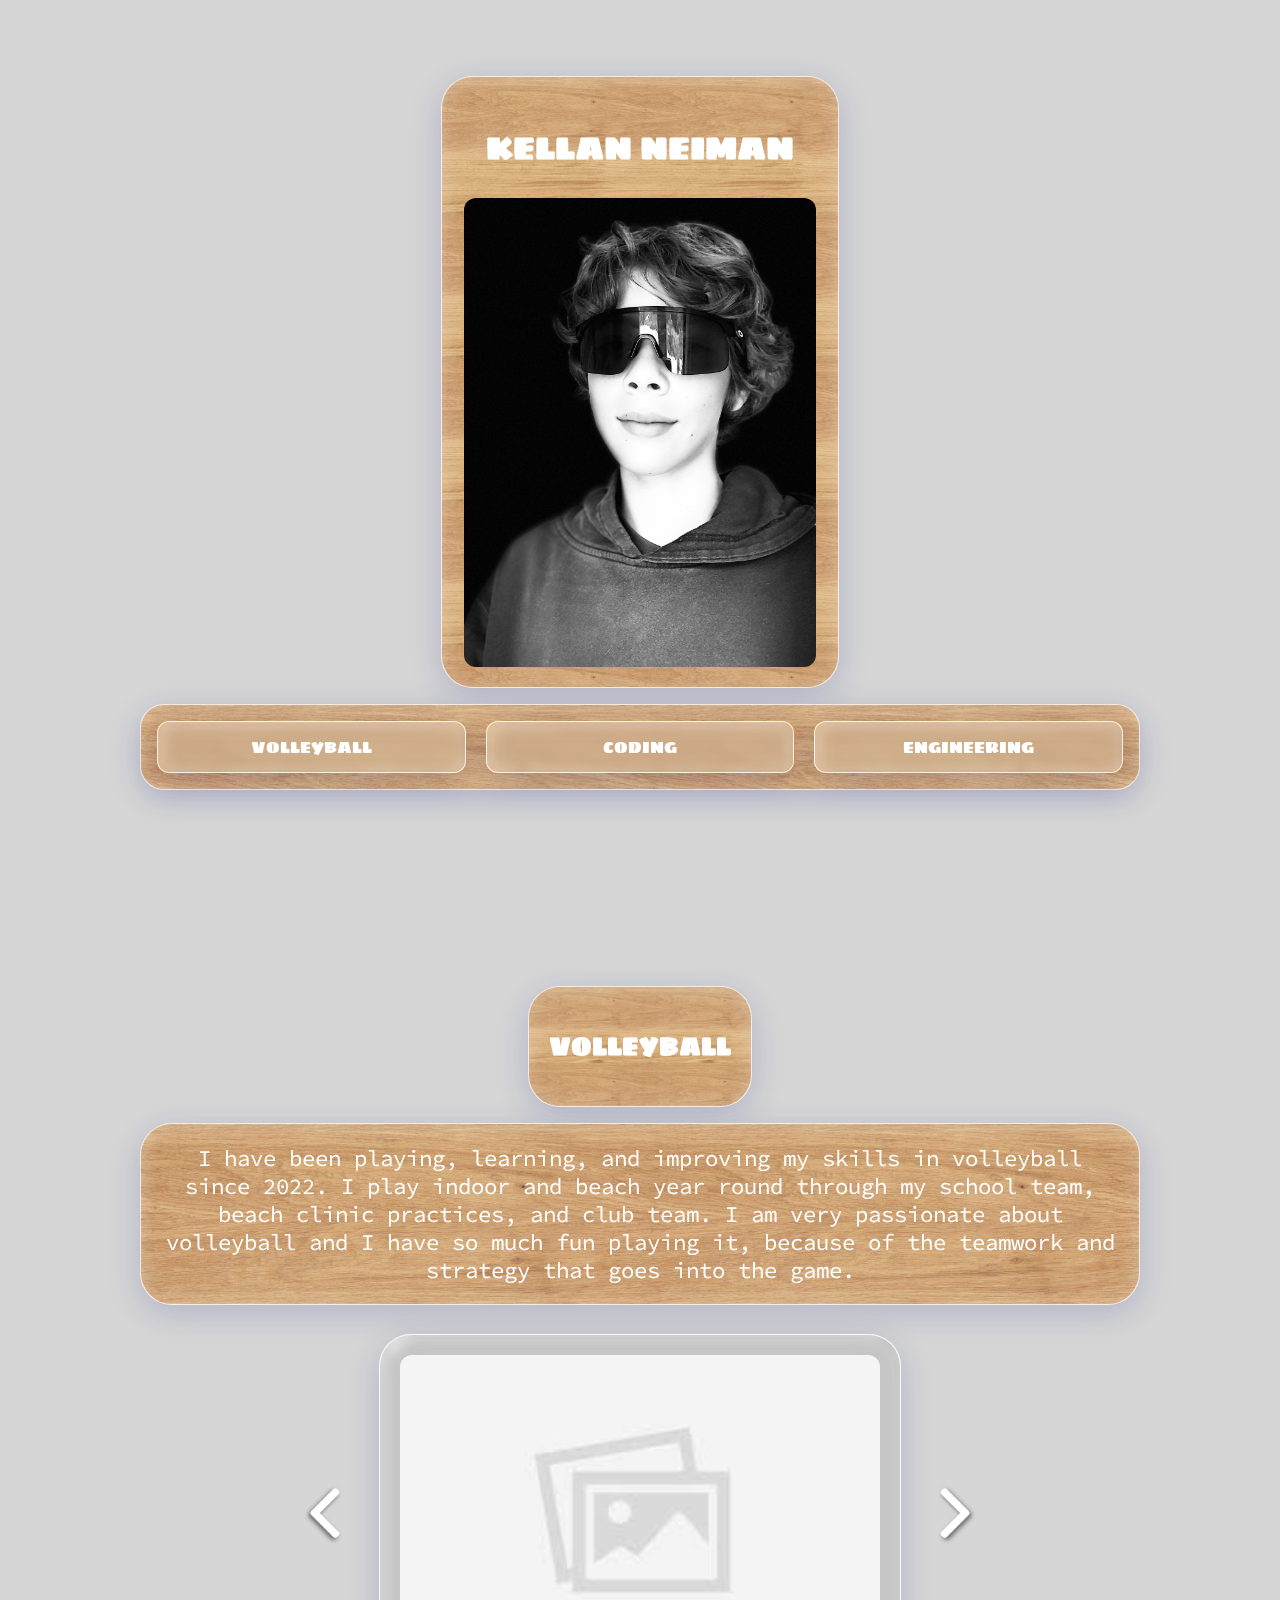
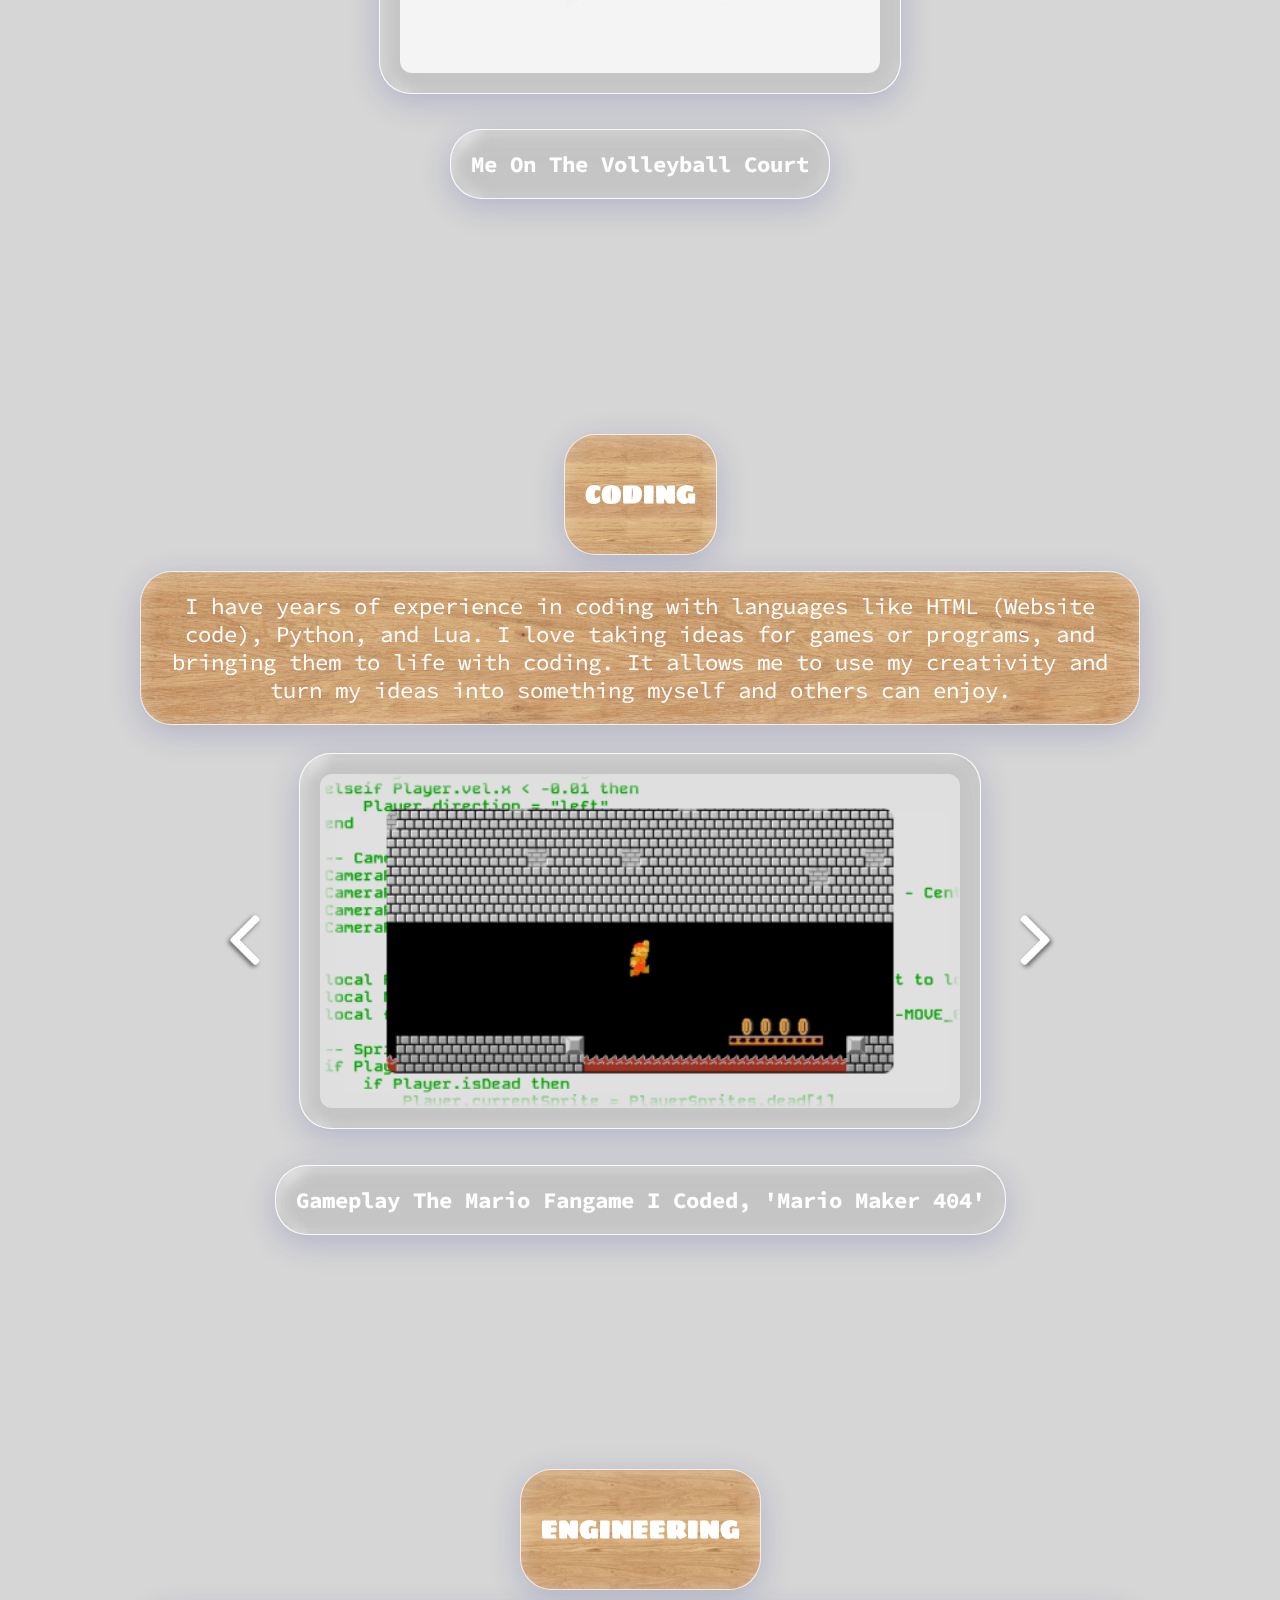
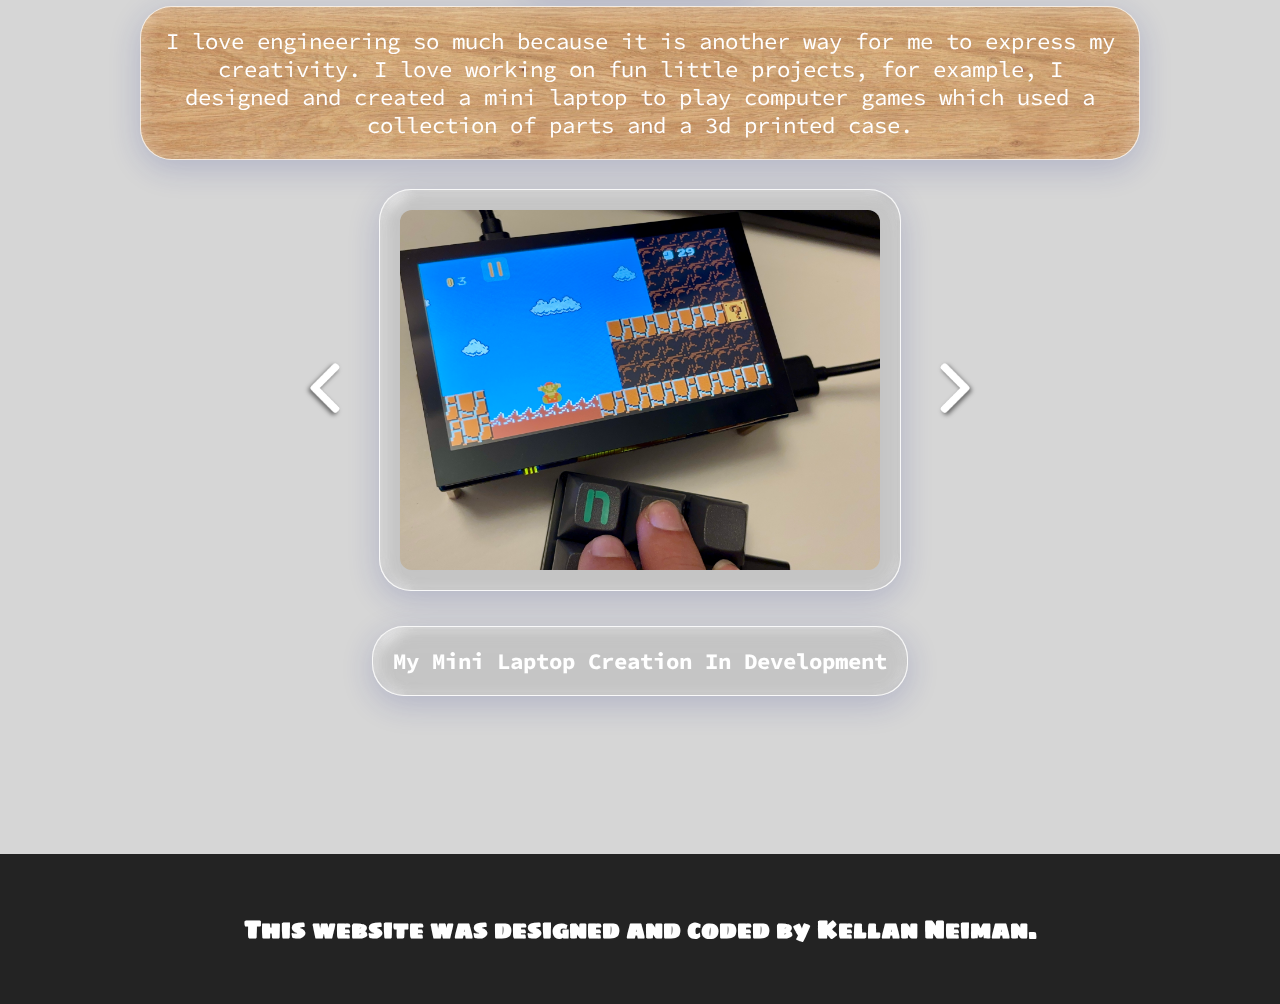
<file: KellanNeimanV3/index.html>
<!DOCTYPE html>
<html>

<head>
  <meta charset="utf-8">
  <meta name="viewport" content="width=device-width, initial-scale=1">

  <title>Kellan Neiman</title>
  <link href="style.css" rel="stylesheet" type="text/css" />
  <link href="slideshow.css" rel="stylesheet" type="text/css" />


  <link rel="preconnect" href="https://fonts.googleapis.com">
  <link rel="preconnect" href="https://fonts.gstatic.com" crossorigin>
  <link
    href="https://fonts.googleapis.com/css2?family=Sigmar+One&family=Source+Code+Pro:ital,wght@0,200..900;1,200..900&display=swap"
    rel="stylesheet">
</head>

<body>
  <div class="spacer-small"></div>
  <div class="container">

    <div class="wood flex-col-center">
      <h1 style="margin: 1.5rem; font-size:2rem">KELLAN NEIMAN</h1>
      <img src="assets/me1.jpeg" alt="Kellan Neiman" style="width: 22rem;">
    </div>
  </div>
  <nav class="wood" id="top-bar">
    <button class="btn-glass glass item" id="btn-vb">VOLLEYBALL</button>
    <button class="btn-glass glass item" id="btn-coding">CODING</button>
    <button class="btn-glass glass item" id="btn-engineering">ENGINEERING</button>
    <!-- <button class="btn-glass glass item" id="btn-chess">CHESS</button> -->
  </nav>

  <div class="spacer"></div>
  <div class="spacer-small" id="mark-vb"></div>
  <div class="wood" style="margin: 1rem;">
    <h2>VOLLEYBALL</h2>
  </div>
  <p class="wood center desc limit">I have been playing, learning, and improving my skills in volleyball since 2022. I
    play indoor and beach year round through my school team, beach clinic practices, and club team. I am very passionate
    about volleyball and I have so much fun playing it, because of the teamwork and strategy that goes into the game.
  </p>
  <!-- image and description -->
  <div class="slideshow-wrapper" data-category="volleyball">
    <div class="slideshow-main">
      <button class="arrow-btn left-arrow">
        <img src="assets/rightarrow.png" class="arrow-img" alt="Previous">
      </button>
      <div class="glass flex-row-center slide-image-container">
        <img src="assets/placeholder.jpeg" alt="Kellan playing volleyball" class="active-slide-img"
          style="width: 30rem;">
      </div>
      <button class="arrow-btn right-arrow">
        <img src="assets/rightarrow.png" class="arrow-img" alt="Next">
      </button>
    </div>
    <p class="glass desc font-bold active-slide-caption">Me On The Volleyball Court</p>
  </div>
  <div class="spacer"></div>
  <div class="spacer-small" id="mark-coding"></div>

  <div class="wood" style="margin: 1rem;">
    <h2>CODING</h2>
  </div>
  <p class="wood center desc limit">I have years of experience in coding with languages like HTML (Website code),
    Python, and Lua. I love taking ideas for games or programs, and bringing them to life with coding. It allows me to
    use my
    creativity and turn my ideas into something myself and others can enjoy.</p>
  <!-- image and description -->
  <div class="slideshow-wrapper" data-category="coding">
    <div class="slideshow-main">
      <button class="arrow-btn left-arrow">
        <img src="assets/rightarrow.png" class="arrow-img" alt="Previous">
      </button>
      <div class="glass flex-row-center slide-image-container">
        <img src="assets/projectimg1.png" alt="Mario Maker 404 Gameplay" class="active-slide-img" style="width: 40rem;">
      </div>
      <button class="arrow-btn right-arrow">
        <img src="assets/rightarrow.png" class="arrow-img" alt="Next">
      </button>
    </div>
    <p class="glass desc font-bold active-slide-caption">Gameplay The Mario Fangame I Coded, 'Mario Maker 404'</p>
  </div>
  <div class="spacer"></div>
  <div class="spacer-small" id="mark-engineering"></div>

  <div class="wood" style="margin: 1rem;">
    <h2>ENGINEERING</h2>
  </div>
  <p class="wood center desc limit">I love engineering so much because it is another way for me to express my
    creativity. I love working on fun little projects, for example, I designed and created a mini laptop to play
    computer games which used a collection of parts and a 3d printed case.</p>
  <!-- image and description -->
  <div class="slideshow-wrapper" data-category="engineering">
    <div class="slideshow-main">
      <button class="arrow-btn left-arrow">
        <img src="assets/rightarrow.png" class="arrow-img" alt="Previous">
      </button>
      <div class="glass flex-row-center slide-image-container">
        <img src="assets/engineering.jpg" alt="Mini Laptop Project" class="active-slide-img" style="width: 30rem;">
      </div>
      <button class="arrow-btn right-arrow">
        <img src="assets/rightarrow.png" class="arrow-img" alt="Next">
      </button>
    </div>
    <p class="glass desc font-bold active-slide-caption">My Mini Laptop Creation In Development</p>
  </div>
  <div class="spacer"></div>

  <footer id="footer">
    <h2>This website was designed and coded by Kellan Neiman.</h2>
  </footer>

  <script src="script.js"></script>
</body>

</html>
</file>
<file: KellanNeimanV3/style.css>
html {
  min-height: 100vh;
  width: 100%;
  background-color: #d6d6d6;
  background-repeat: repeat;
  background-size: 120%;
}

body {
  font-family: "Sigmar One", system-ui;
  font-optical-sizing: auto;
  font-weight: normal;
  font-style: normal;
  min-height: 100vh;
  display: flex;
  flex-direction: column;
  /* Stacks items vertically */
  align-items: center;
  /* Centers items horizontally */
  padding: 0;
  color: white;
  cursor: url('assets/cursor.png'), auto;
  margin: 0;
}

* {
  box-sizing: border-box;
}

img {
  border-radius: 0.75rem;
  max-width: 100%;
  height: auto;
}






.glass {
  position: relative;
  background: rgba(245, 245, 245, 0.3);
  backdrop-filter: blur(4px) saturate(180%);
  border: 0.0625rem solid rgba(255, 255, 255, 0.8);
  border-radius: 2rem;
  padding: 1.25rem;
  box-shadow: 0 8px 32px rgba(31, 38, 135, 0.2), inset 0 4px 20px rgba(255, 255, 255, 0.2);
  /* margin: 10px; */
  color: white;
  overflow: hidden;
  /* Ensures the ::after doesn't overflow if it has blur issues at edges */
}

.glass::after {
  content: '';
  position: absolute;
  top: 0;
  left: 0;
  width: 100%;
  height: 100%;
  background: rgba(230, 230, 230, 0.1);
  border-radius: 2rem;
  backdrop-filter: blur(4px);
  box-shadow: inset -10px -8px 0px -11px rgba(255, 255, 255, 1),
    inset 0px -9px 0px -8px rgba(255, 255, 255, 1);
  opacity: 0.6;
  z-index: -1;
  filter: blur(4px) drop-shadow(10px 4px 6px black) brightness(115%);
  pointer-events: none;
}

.btn-glass {
  font-family: "Sigmar One", system-ui;
  font-optical-sizing: auto;
  font-size: 1.25rem;
  font-weight: normal;
  position: relative;
  color: white;
  padding: 0.75rem 1.5rem;
  border-radius: 0.75rem;
  cursor: pointer;
  transition: all 0.3s ease;
  /* margin-top: 0.9375rem; */
  display: inline-block;
  text-decoration: none;
}

.btn-glass::after {
  border-radius: 0.75rem;
}

.btn-glass:hover {
  background: rgba(255, 255, 255, 0.3);
  transform: scale(1.05);
}

.wood {
  background-image: url('assets/oak-wood.jpeg');
  background-repeat: auto;
  background-size: 50%;
  backdrop-filter: blur(4px) saturate(180%);
  border: 0.0625rem solid rgba(255, 255, 255, 0.8);
  border-radius: 2rem;
  padding: 1.25rem;
  box-shadow: 0 8px 32px rgba(31, 38, 135, 0.2), inset 0 4px 20px rgba(255, 255, 255, 0.3);
  /* margin: 10px; */
}

.center {
  margin: auto;
  text-align: center;
}

.spacer {
  height: 120px
}

.spacer-small {
  height: 60px;
}

.item {
  flex: 1;
  font-size: 1rem;
}

.container {
  display: flex;
  flex-wrap: wrap;
  /* allows wrapping on smaller screens */
  justify-content: center;
  align-items: center;
  gap: 25px;
  width: 100%;
  max-width: 1200px;
  /* optional: limit max width */
  margin: 0 auto;
  padding: 1rem;
}

.desc {
  font-size: 1.4rem;
  font-family: "Source Code Pro";
  text-align: center;
}

.limit {
  width: 90%;
  max-width: 1000px;
}

#top-bar {
  z-index: 100;
  position: sticky;
  top: 0.5rem;
  display: flex;
  flex-wrap: wrap;
  justify-content: center;
  align-items: center;
  gap: 20px;
  width: 100%;
  max-width: 1000px;
  margin: 0 auto;
  padding: 1rem;
  border-radius: 1.5rem;
}


#footer {
  width: 100%;
  height: 150px;
  background-color: #232323;
  color: white;
  display: flex;
  /* Added to make justify/align work */
  justify-content: center;
  align-items: center;
  margin: auto;
  text-align: center;
}

/* Utility Classes */
.flex-row-center {
  display: flex;
  flex-direction: row;
  justify-content: center;
  align-items: center;
  flex-wrap: wrap;
}

.flex-col-center {
  display: flex;
  flex-direction: column;
  justify-content: center;
  align-items: center;
}

.text-justify {
  text-align: justify;
}

.font-bold {
  font-weight: bold;
}
</file>
<file: KellanNeimanV3/slideshow.css>
/* Slideshow Styles */
.slideshow-wrapper {
    display: flex;
    flex-direction: column;
    align-items: center;
    width: 100%;
    max-width: 1000px;
    margin: 1rem auto;
}

.slideshow-main {
    display: flex;
    align-items: center;
    justify-content: center;
    gap: 1rem;
    width: 100%;
}

.slide-image-container {
    /* Using the existing glass style but ensuring fixed size or max size */
    margin: 0.8rem;
    /* width: 100%; */
    /* Or auto, controlled by content or flex */
}

/* Ensure images don't jump around too much */
.slide-image-container img {
    max-height: 500px;
    /* Limit height */
    object-fit: cover;
    transition: opacity 0.3s ease-in-out;
}

.arrow-btn {
    background: none;
    border: none;
    cursor: pointer;
    padding: 0;
    transition: transform 0.2s;
    flex-shrink: 0;
    /* Don't shrink the arrows */
}

.arrow-btn:hover {
    transform: scale(1.1);
}

.arrow-img {
    width: 50px;
    /* Adjust size as needed */
    height: auto;
    filter: drop-shadow(2px 2px 2px rgba(0, 0, 0, 0.5));
}

.left-arrow .arrow-img {
    transform: rotate(180deg);
    filter: drop-shadow(2px -2px 2px rgba(0, 0, 0, 0.5));
}
</file>
